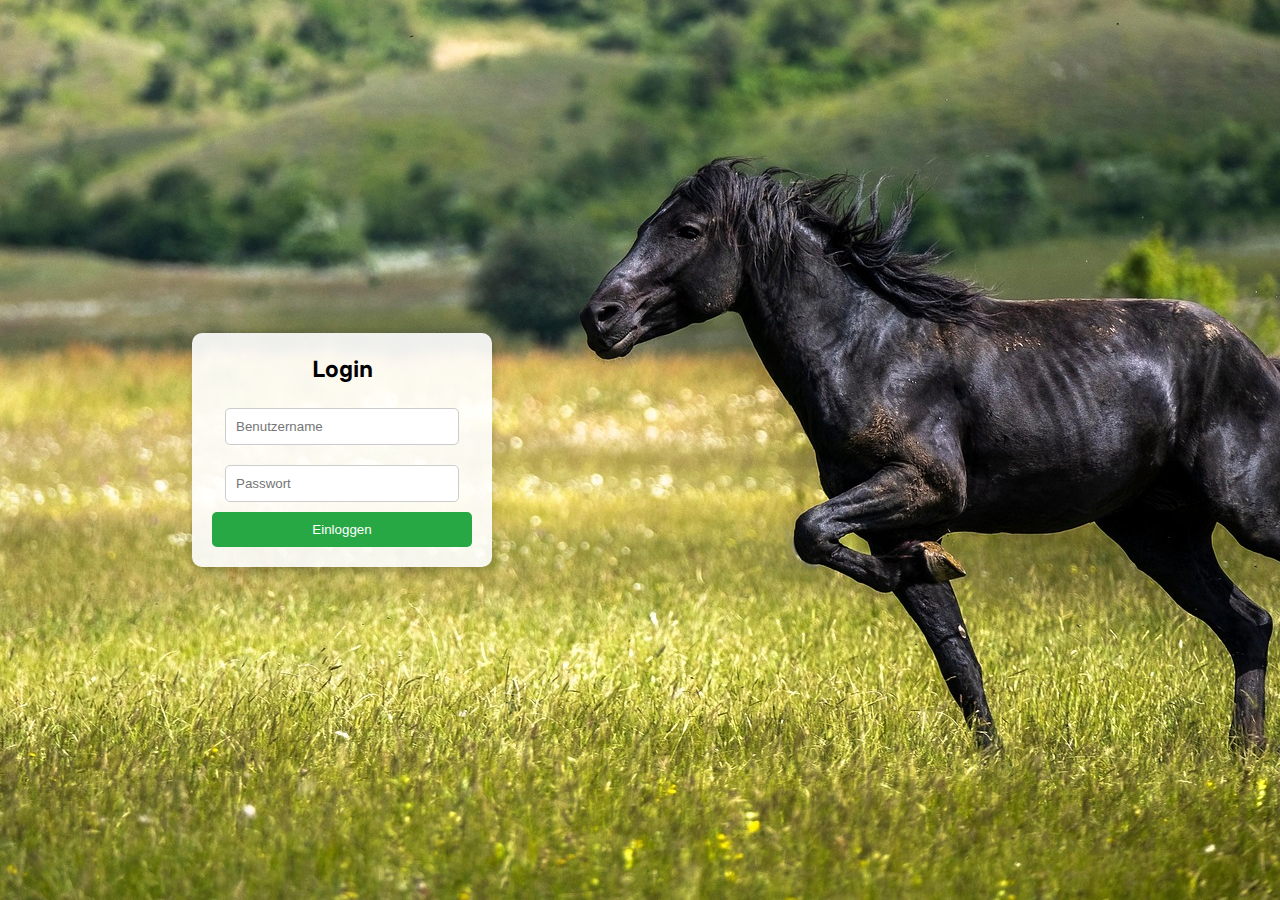
<file: frontend/index.html>
<!DOCTYPE html>
<html lang="en">
<head>
    <meta charset="UTF-8">
    <meta name="viewport" content="width=device-width, initial-scale=1.0">
    <title>PferdeShop24</title>
    <link rel="stylesheet" href="main.css">
</head>
<body>
    <div class="login-container">
        <h2>Login</h2>
        <form onsubmit="return login();">
            <input type="text" id="username" placeholder="Benutzername" required>
            <input type="password" id="password" placeholder="Passwort" required>
            <button type="submit">Einloggen</button>
        </form>
    </div>

                
           

    <script src="main.js"></script>
</body>
</html>
</file>
<file: frontend/main.css>
* {
    margin: 0;
    padding: 0;
    box-sizing: border-box;
}
@font-face {
    font-family: 'Funnel Sans';
    src: url("font/Funnel_Sans/FunnelSans-VariableFont_wght.ttf");
}

body {
    font-family: 'Funnel Sans', sans-serif;
    width: 100vw;
    height: 100vh;
    display: flex;
    align-items: center;
    justify-content: flex-start; /* Login links ausrichten */
    background: url('img/main_horse.jpg') no-repeat bottom;
}

.login-container {
    position: relative;
    left: 15%;
    background: rgba(255, 255, 255, 0.9);
    padding: 20px;
    border-radius: 10px;
    box-shadow: 0px 4px 10px rgba(0, 0, 0, 0.2);
    width: 300px;
    text-align: center;
}

.login-container h2 {
    margin-bottom: 15px;
}

.login-container input {
    width: 90%;
    padding: 10px;
    margin: 10px 0;
    border: 1px solid #ccc;
    border-radius: 5px;
}

.login-container button {
    width: 100%;
    padding: 10px;
    background-color: #28a745;
    color: white;
    border: none;
    border-radius: 5px;
    cursor: pointer;
}

.login-container button:hover {
    background-color: #218838;
}
</file>
